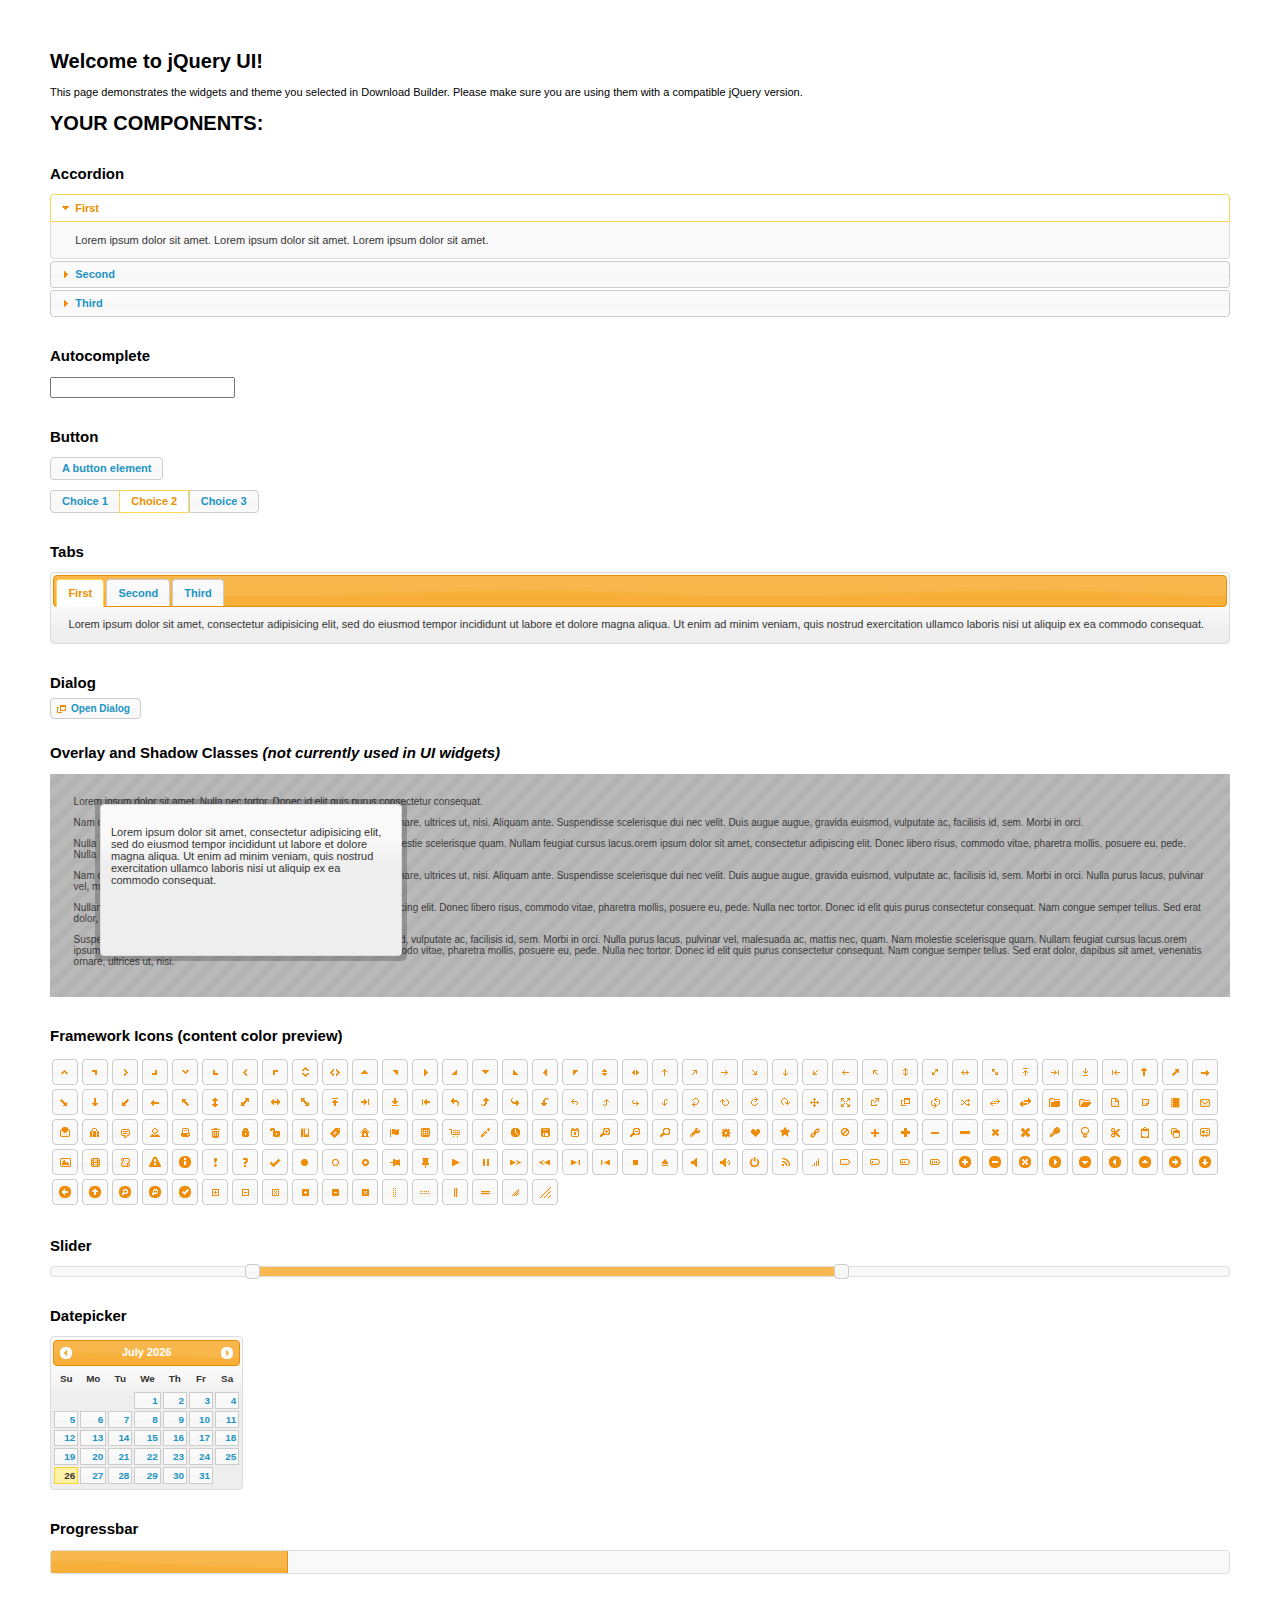
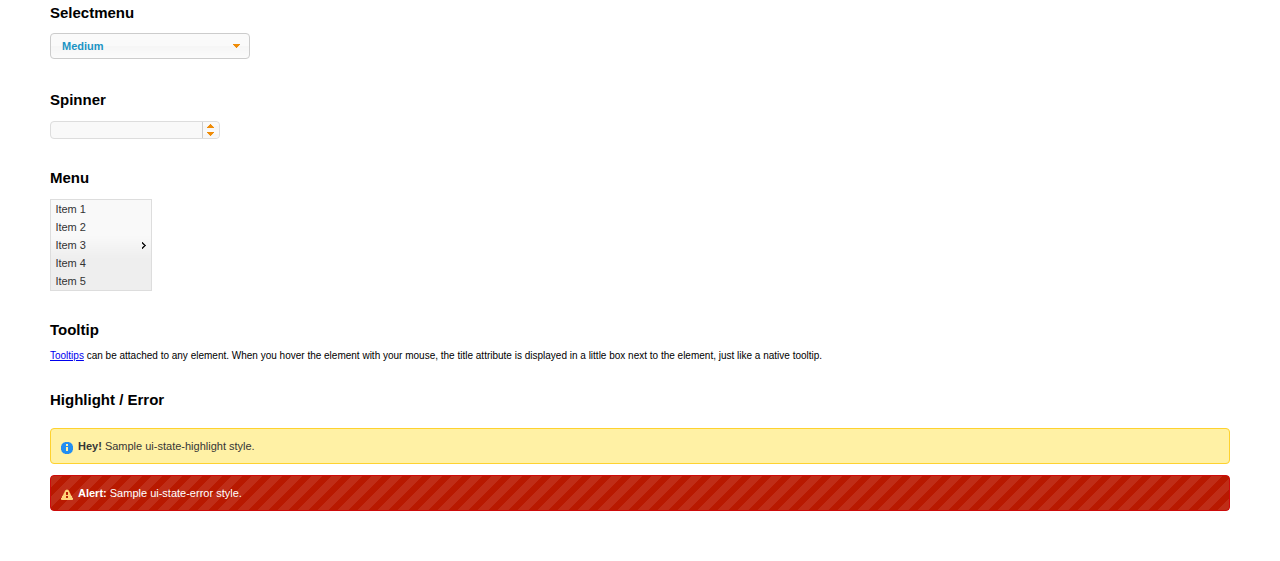
<file: static/grappelli/jquery/ui/index.html>
<!doctype html>
<html lang="us">
<head>
	<meta charset="utf-8">
	<title>jQuery UI Example Page</title>
	<link href="jquery-ui.css" rel="stylesheet">
	<style>
	body{
		font: 62.5% "Trebuchet MS", sans-serif;
		margin: 50px;
	}
	.demoHeaders {
		margin-top: 2em;
	}
	#dialog-link {
		padding: .4em 1em .4em 20px;
		text-decoration: none;
		position: relative;
	}
	#dialog-link span.ui-icon {
		margin: 0 5px 0 0;
		position: absolute;
		left: .2em;
		top: 50%;
		margin-top: -8px;
	}
	#icons {
		margin: 0;
		padding: 0;
	}
	#icons li {
		margin: 2px;
		position: relative;
		padding: 4px 0;
		cursor: pointer;
		float: left;
		list-style: none;
	}
	#icons span.ui-icon {
		float: left;
		margin: 0 4px;
	}
	.fakewindowcontain .ui-widget-overlay {
		position: absolute;
	}
	select {
		width: 200px;
	}
	</style>
</head>
<body>

<h1>Welcome to jQuery UI!</h1>

<div class="ui-widget">
	<p>This page demonstrates the widgets and theme you selected in Download Builder. Please make sure you are using them with a compatible jQuery version.</p>
</div>

<h1>YOUR COMPONENTS:</h1>


<!-- Accordion -->
<h2 class="demoHeaders">Accordion</h2>
<div id="accordion">
	<h3>First</h3>
	<div>Lorem ipsum dolor sit amet. Lorem ipsum dolor sit amet. Lorem ipsum dolor sit amet.</div>
	<h3>Second</h3>
	<div>Phasellus mattis tincidunt nibh.</div>
	<h3>Third</h3>
	<div>Nam dui erat, auctor a, dignissim quis.</div>
</div>



<!-- Autocomplete -->
<h2 class="demoHeaders">Autocomplete</h2>
<div>
	<input id="autocomplete" title="type &quot;a&quot;">
</div>



<!-- Button -->
<h2 class="demoHeaders">Button</h2>
<button id="button">A button element</button>
<form style="margin-top: 1em;">
	<div id="radioset">
		<input type="radio" id="radio1" name="radio"><label for="radio1">Choice 1</label>
		<input type="radio" id="radio2" name="radio" checked="checked"><label for="radio2">Choice 2</label>
		<input type="radio" id="radio3" name="radio"><label for="radio3">Choice 3</label>
	</div>
</form>



<!-- Tabs -->
<h2 class="demoHeaders">Tabs</h2>
<div id="tabs">
	<ul>
		<li><a href="#tabs-1">First</a></li>
		<li><a href="#tabs-2">Second</a></li>
		<li><a href="#tabs-3">Third</a></li>
	</ul>
	<div id="tabs-1">Lorem ipsum dolor sit amet, consectetur adipisicing elit, sed do eiusmod tempor incididunt ut labore et dolore magna aliqua. Ut enim ad minim veniam, quis nostrud exercitation ullamco laboris nisi ut aliquip ex ea commodo consequat.</div>
	<div id="tabs-2">Phasellus mattis tincidunt nibh. Cras orci urna, blandit id, pretium vel, aliquet ornare, felis. Maecenas scelerisque sem non nisl. Fusce sed lorem in enim dictum bibendum.</div>
	<div id="tabs-3">Nam dui erat, auctor a, dignissim quis, sollicitudin eu, felis. Pellentesque nisi urna, interdum eget, sagittis et, consequat vestibulum, lacus. Mauris porttitor ullamcorper augue.</div>
</div>



<!-- Dialog NOTE: Dialog is not generated by UI in this demo so it can be visually styled in themeroller-->
<h2 class="demoHeaders">Dialog</h2>
<p><a href="#" id="dialog-link" class="ui-state-default ui-corner-all"><span class="ui-icon ui-icon-newwin"></span>Open Dialog</a></p>

<h2 class="demoHeaders">Overlay and Shadow Classes <em>(not currently used in UI widgets)</em></h2>
<div style="position: relative; width: 96%; height: 200px; padding:1% 2%; overflow:hidden;" class="fakewindowcontain">
	<p>Lorem ipsum dolor sit amet,  Nulla nec tortor. Donec id elit quis purus consectetur consequat. </p><p>Nam congue semper tellus. Sed erat dolor, dapibus sit amet, venenatis ornare, ultrices ut, nisi. Aliquam ante. Suspendisse scelerisque dui nec velit. Duis augue augue, gravida euismod, vulputate ac, facilisis id, sem. Morbi in orci. </p><p>Nulla purus lacus, pulvinar vel, malesuada ac, mattis nec, quam. Nam molestie scelerisque quam. Nullam feugiat cursus lacus.orem ipsum dolor sit amet, consectetur adipiscing elit. Donec libero risus, commodo vitae, pharetra mollis, posuere eu, pede. Nulla nec tortor. Donec id elit quis purus consectetur consequat. </p><p>Nam congue semper tellus. Sed erat dolor, dapibus sit amet, venenatis ornare, ultrices ut, nisi. Aliquam ante. Suspendisse scelerisque dui nec velit. Duis augue augue, gravida euismod, vulputate ac, facilisis id, sem. Morbi in orci. Nulla purus lacus, pulvinar vel, malesuada ac, mattis nec, quam. Nam molestie scelerisque quam. </p><p>Nullam feugiat cursus lacus.orem ipsum dolor sit amet, consectetur adipiscing elit. Donec libero risus, commodo vitae, pharetra mollis, posuere eu, pede. Nulla nec tortor. Donec id elit quis purus consectetur consequat. Nam congue semper tellus. Sed erat dolor, dapibus sit amet, venenatis ornare, ultrices ut, nisi. Aliquam ante. </p><p>Suspendisse scelerisque dui nec velit. Duis augue augue, gravida euismod, vulputate ac, facilisis id, sem. Morbi in orci. Nulla purus lacus, pulvinar vel, malesuada ac, mattis nec, quam. Nam molestie scelerisque quam. Nullam feugiat cursus lacus.orem ipsum dolor sit amet, consectetur adipiscing elit. Donec libero risus, commodo vitae, pharetra mollis, posuere eu, pede. Nulla nec tortor. Donec id elit quis purus consectetur consequat. Nam congue semper tellus. Sed erat dolor, dapibus sit amet, venenatis ornare, ultrices ut, nisi. </p>

	<!-- ui-dialog -->
	<div class="ui-overlay"><div class="ui-widget-overlay"></div><div class="ui-widget-shadow ui-corner-all" style="width: 302px; height: 152px; position: absolute; left: 50px; top: 30px;"></div></div>
	<div style="position: absolute; width: 280px; height: 130px;left: 50px; top: 30px; padding: 10px;" class="ui-widget ui-widget-content ui-corner-all">
		<div class="ui-dialog-content ui-widget-content" style="background: none; border: 0;">
			<p>Lorem ipsum dolor sit amet, consectetur adipisicing elit, sed do eiusmod tempor incididunt ut labore et dolore magna aliqua. Ut enim ad minim veniam, quis nostrud exercitation ullamco laboris nisi ut aliquip ex ea commodo consequat.</p>
		</div>
	</div>

</div>

<!-- ui-dialog -->
<div id="dialog" title="Dialog Title">
	<p>Lorem ipsum dolor sit amet, consectetur adipisicing elit, sed do eiusmod tempor incididunt ut labore et dolore magna aliqua. Ut enim ad minim veniam, quis nostrud exercitation ullamco laboris nisi ut aliquip ex ea commodo consequat.</p>
</div>



<h2 class="demoHeaders">Framework Icons (content color preview)</h2>
<ul id="icons" class="ui-widget ui-helper-clearfix">
	<li class="ui-state-default ui-corner-all" title=".ui-icon-carat-1-n"><span class="ui-icon ui-icon-carat-1-n"></span></li>
	<li class="ui-state-default ui-corner-all" title=".ui-icon-carat-1-ne"><span class="ui-icon ui-icon-carat-1-ne"></span></li>
	<li class="ui-state-default ui-corner-all" title=".ui-icon-carat-1-e"><span class="ui-icon ui-icon-carat-1-e"></span></li>
	<li class="ui-state-default ui-corner-all" title=".ui-icon-carat-1-se"><span class="ui-icon ui-icon-carat-1-se"></span></li>
	<li class="ui-state-default ui-corner-all" title=".ui-icon-carat-1-s"><span class="ui-icon ui-icon-carat-1-s"></span></li>
	<li class="ui-state-default ui-corner-all" title=".ui-icon-carat-1-sw"><span class="ui-icon ui-icon-carat-1-sw"></span></li>
	<li class="ui-state-default ui-corner-all" title=".ui-icon-carat-1-w"><span class="ui-icon ui-icon-carat-1-w"></span></li>
	<li class="ui-state-default ui-corner-all" title=".ui-icon-carat-1-nw"><span class="ui-icon ui-icon-carat-1-nw"></span></li>
	<li class="ui-state-default ui-corner-all" title=".ui-icon-carat-2-n-s"><span class="ui-icon ui-icon-carat-2-n-s"></span></li>
	<li class="ui-state-default ui-corner-all" title=".ui-icon-carat-2-e-w"><span class="ui-icon ui-icon-carat-2-e-w"></span></li>
	<li class="ui-state-default ui-corner-all" title=".ui-icon-triangle-1-n"><span class="ui-icon ui-icon-triangle-1-n"></span></li>
	<li class="ui-state-default ui-corner-all" title=".ui-icon-triangle-1-ne"><span class="ui-icon ui-icon-triangle-1-ne"></span></li>
	<li class="ui-state-default ui-corner-all" title=".ui-icon-triangle-1-e"><span class="ui-icon ui-icon-triangle-1-e"></span></li>
	<li class="ui-state-default ui-corner-all" title=".ui-icon-triangle-1-se"><span class="ui-icon ui-icon-triangle-1-se"></span></li>
	<li class="ui-state-default ui-corner-all" title=".ui-icon-triangle-1-s"><span class="ui-icon ui-icon-triangle-1-s"></span></li>
	<li class="ui-state-default ui-corner-all" title=".ui-icon-triangle-1-sw"><span class="ui-icon ui-icon-triangle-1-sw"></span></li>
	<li class="ui-state-default ui-corner-all" title=".ui-icon-triangle-1-w"><span class="ui-icon ui-icon-triangle-1-w"></span></li>
	<li class="ui-state-default ui-corner-all" title=".ui-icon-triangle-1-nw"><span class="ui-icon ui-icon-triangle-1-nw"></span></li>
	<li class="ui-state-default ui-corner-all" title=".ui-icon-triangle-2-n-s"><span class="ui-icon ui-icon-triangle-2-n-s"></span></li>
	<li class="ui-state-default ui-corner-all" title=".ui-icon-triangle-2-e-w"><span class="ui-icon ui-icon-triangle-2-e-w"></span></li>
	<li class="ui-state-default ui-corner-all" title=".ui-icon-arrow-1-n"><span class="ui-icon ui-icon-arrow-1-n"></span></li>
	<li class="ui-state-default ui-corner-all" title=".ui-icon-arrow-1-ne"><span class="ui-icon ui-icon-arrow-1-ne"></span></li>
	<li class="ui-state-default ui-corner-all" title=".ui-icon-arrow-1-e"><span class="ui-icon ui-icon-arrow-1-e"></span></li>
	<li class="ui-state-default ui-corner-all" title=".ui-icon-arrow-1-se"><span class="ui-icon ui-icon-arrow-1-se"></span></li>
	<li class="ui-state-default ui-corner-all" title=".ui-icon-arrow-1-s"><span class="ui-icon ui-icon-arrow-1-s"></span></li>
	<li class="ui-state-default ui-corner-all" title=".ui-icon-arrow-1-sw"><span class="ui-icon ui-icon-arrow-1-sw"></span></li>
	<li class="ui-state-default ui-corner-all" title=".ui-icon-arrow-1-w"><span class="ui-icon ui-icon-arrow-1-w"></span></li>
	<li class="ui-state-default ui-corner-all" title=".ui-icon-arrow-1-nw"><span class="ui-icon ui-icon-arrow-1-nw"></span></li>
	<li class="ui-state-default ui-corner-all" title=".ui-icon-arrow-2-n-s"><span class="ui-icon ui-icon-arrow-2-n-s"></span></li>
	<li class="ui-state-default ui-corner-all" title=".ui-icon-arrow-2-ne-sw"><span class="ui-icon ui-icon-arrow-2-ne-sw"></span></li>
	<li class="ui-state-default ui-corner-all" title=".ui-icon-arrow-2-e-w"><span class="ui-icon ui-icon-arrow-2-e-w"></span></li>
	<li class="ui-state-default ui-corner-all" title=".ui-icon-arrow-2-se-nw"><span class="ui-icon ui-icon-arrow-2-se-nw"></span></li>
	<li class="ui-state-default ui-corner-all" title=".ui-icon-arrowstop-1-n"><span class="ui-icon ui-icon-arrowstop-1-n"></span></li>
	<li class="ui-state-default ui-corner-all" title=".ui-icon-arrowstop-1-e"><span class="ui-icon ui-icon-arrowstop-1-e"></span></li>
	<li class="ui-state-default ui-corner-all" title=".ui-icon-arrowstop-1-s"><span class="ui-icon ui-icon-arrowstop-1-s"></span></li>
	<li class="ui-state-default ui-corner-all" title=".ui-icon-arrowstop-1-w"><span class="ui-icon ui-icon-arrowstop-1-w"></span></li>
	<li class="ui-state-default ui-corner-all" title=".ui-icon-arrowthick-1-n"><span class="ui-icon ui-icon-arrowthick-1-n"></span></li>
	<li class="ui-state-default ui-corner-all" title=".ui-icon-arrowthick-1-ne"><span class="ui-icon ui-icon-arrowthick-1-ne"></span></li>
	<li class="ui-state-default ui-corner-all" title=".ui-icon-arrowthick-1-e"><span class="ui-icon ui-icon-arrowthick-1-e"></span></li>
	<li class="ui-state-default ui-corner-all" title=".ui-icon-arrowthick-1-se"><span class="ui-icon ui-icon-arrowthick-1-se"></span></li>
	<li class="ui-state-default ui-corner-all" title=".ui-icon-arrowthick-1-s"><span class="ui-icon ui-icon-arrowthick-1-s"></span></li>
	<li class="ui-state-default ui-corner-all" title=".ui-icon-arrowthick-1-sw"><span class="ui-icon ui-icon-arrowthick-1-sw"></span></li>
	<li class="ui-state-default ui-corner-all" title=".ui-icon-arrowthick-1-w"><span class="ui-icon ui-icon-arrowthick-1-w"></span></li>
	<li class="ui-state-default ui-corner-all" title=".ui-icon-arrowthick-1-nw"><span class="ui-icon ui-icon-arrowthick-1-nw"></span></li>
	<li class="ui-state-default ui-corner-all" title=".ui-icon-arrowthick-2-n-s"><span class="ui-icon ui-icon-arrowthick-2-n-s"></span></li>
	<li class="ui-state-default ui-corner-all" title=".ui-icon-arrowthick-2-ne-sw"><span class="ui-icon ui-icon-arrowthick-2-ne-sw"></span></li>
	<li class="ui-state-default ui-corner-all" title=".ui-icon-arrowthick-2-e-w"><span class="ui-icon ui-icon-arrowthick-2-e-w"></span></li>
	<li class="ui-state-default ui-corner-all" title=".ui-icon-arrowthick-2-se-nw"><span class="ui-icon ui-icon-arrowthick-2-se-nw"></span></li>
	<li class="ui-state-default ui-corner-all" title=".ui-icon-arrowthickstop-1-n"><span class="ui-icon ui-icon-arrowthickstop-1-n"></span></li>
	<li class="ui-state-default ui-corner-all" title=".ui-icon-arrowthickstop-1-e"><span class="ui-icon ui-icon-arrowthickstop-1-e"></span></li>
	<li class="ui-state-default ui-corner-all" title=".ui-icon-arrowthickstop-1-s"><span class="ui-icon ui-icon-arrowthickstop-1-s"></span></li>
	<li class="ui-state-default ui-corner-all" title=".ui-icon-arrowthickstop-1-w"><span class="ui-icon ui-icon-arrowthickstop-1-w"></span></li>
	<li class="ui-state-default ui-corner-all" title=".ui-icon-arrowreturnthick-1-w"><span class="ui-icon ui-icon-arrowreturnthick-1-w"></span></li>
	<li class="ui-state-default ui-corner-all" title=".ui-icon-arrowreturnthick-1-n"><span class="ui-icon ui-icon-arrowreturnthick-1-n"></span></li>
	<li class="ui-state-default ui-corner-all" title=".ui-icon-arrowreturnthick-1-e"><span class="ui-icon ui-icon-arrowreturnthick-1-e"></span></li>
	<li class="ui-state-default ui-corner-all" title=".ui-icon-arrowreturnthick-1-s"><span class="ui-icon ui-icon-arrowreturnthick-1-s"></span></li>
	<li class="ui-state-default ui-corner-all" title=".ui-icon-arrowreturn-1-w"><span class="ui-icon ui-icon-arrowreturn-1-w"></span></li>
	<li class="ui-state-default ui-corner-all" title=".ui-icon-arrowreturn-1-n"><span class="ui-icon ui-icon-arrowreturn-1-n"></span></li>
	<li class="ui-state-default ui-corner-all" title=".ui-icon-arrowreturn-1-e"><span class="ui-icon ui-icon-arrowreturn-1-e"></span></li>
	<li class="ui-state-default ui-corner-all" title=".ui-icon-arrowreturn-1-s"><span class="ui-icon ui-icon-arrowreturn-1-s"></span></li>
	<li class="ui-state-default ui-corner-all" title=".ui-icon-arrowrefresh-1-w"><span class="ui-icon ui-icon-arrowrefresh-1-w"></span></li>
	<li class="ui-state-default ui-corner-all" title=".ui-icon-arrowrefresh-1-n"><span class="ui-icon ui-icon-arrowrefresh-1-n"></span></li>
	<li class="ui-state-default ui-corner-all" title=".ui-icon-arrowrefresh-1-e"><span class="ui-icon ui-icon-arrowrefresh-1-e"></span></li>
	<li class="ui-state-default ui-corner-all" title=".ui-icon-arrowrefresh-1-s"><span class="ui-icon ui-icon-arrowrefresh-1-s"></span></li>
	<li class="ui-state-default ui-corner-all" title=".ui-icon-arrow-4"><span class="ui-icon ui-icon-arrow-4"></span></li>
	<li class="ui-state-default ui-corner-all" title=".ui-icon-arrow-4-diag"><span class="ui-icon ui-icon-arrow-4-diag"></span></li>
	<li class="ui-state-default ui-corner-all" title=".ui-icon-extlink"><span class="ui-icon ui-icon-extlink"></span></li>
	<li class="ui-state-default ui-corner-all" title=".ui-icon-newwin"><span class="ui-icon ui-icon-newwin"></span></li>
	<li class="ui-state-default ui-corner-all" title=".ui-icon-refresh"><span class="ui-icon ui-icon-refresh"></span></li>
	<li class="ui-state-default ui-corner-all" title=".ui-icon-shuffle"><span class="ui-icon ui-icon-shuffle"></span></li>
	<li class="ui-state-default ui-corner-all" title=".ui-icon-transfer-e-w"><span class="ui-icon ui-icon-transfer-e-w"></span></li>
	<li class="ui-state-default ui-corner-all" title=".ui-icon-transferthick-e-w"><span class="ui-icon ui-icon-transferthick-e-w"></span></li>
	<li class="ui-state-default ui-corner-all" title=".ui-icon-folder-collapsed"><span class="ui-icon ui-icon-folder-collapsed"></span></li>
	<li class="ui-state-default ui-corner-all" title=".ui-icon-folder-open"><span class="ui-icon ui-icon-folder-open"></span></li>
	<li class="ui-state-default ui-corner-all" title=".ui-icon-document"><span class="ui-icon ui-icon-document"></span></li>
	<li class="ui-state-default ui-corner-all" title=".ui-icon-document-b"><span class="ui-icon ui-icon-document-b"></span></li>
	<li class="ui-state-default ui-corner-all" title=".ui-icon-note"><span class="ui-icon ui-icon-note"></span></li>
	<li class="ui-state-default ui-corner-all" title=".ui-icon-mail-closed"><span class="ui-icon ui-icon-mail-closed"></span></li>
	<li class="ui-state-default ui-corner-all" title=".ui-icon-mail-open"><span class="ui-icon ui-icon-mail-open"></span></li>
	<li class="ui-state-default ui-corner-all" title=".ui-icon-suitcase"><span class="ui-icon ui-icon-suitcase"></span></li>
	<li class="ui-state-default ui-corner-all" title=".ui-icon-comment"><span class="ui-icon ui-icon-comment"></span></li>
	<li class="ui-state-default ui-corner-all" title=".ui-icon-person"><span class="ui-icon ui-icon-person"></span></li>
	<li class="ui-state-default ui-corner-all" title=".ui-icon-print"><span class="ui-icon ui-icon-print"></span></li>
	<li class="ui-state-default ui-corner-all" title=".ui-icon-trash"><span class="ui-icon ui-icon-trash"></span></li>
	<li class="ui-state-default ui-corner-all" title=".ui-icon-locked"><span class="ui-icon ui-icon-locked"></span></li>
	<li class="ui-state-default ui-corner-all" title=".ui-icon-unlocked"><span class="ui-icon ui-icon-unlocked"></span></li>
	<li class="ui-state-default ui-corner-all" title=".ui-icon-bookmark"><span class="ui-icon ui-icon-bookmark"></span></li>
	<li class="ui-state-default ui-corner-all" title=".ui-icon-tag"><span class="ui-icon ui-icon-tag"></span></li>
	<li class="ui-state-default ui-corner-all" title=".ui-icon-home"><span class="ui-icon ui-icon-home"></span></li>
	<li class="ui-state-default ui-corner-all" title=".ui-icon-flag"><span class="ui-icon ui-icon-flag"></span></li>
	<li class="ui-state-default ui-corner-all" title=".ui-icon-calculator"><span class="ui-icon ui-icon-calculator"></span></li>
	<li class="ui-state-default ui-corner-all" title=".ui-icon-cart"><span class="ui-icon ui-icon-cart"></span></li>
	<li class="ui-state-default ui-corner-all" title=".ui-icon-pencil"><span class="ui-icon ui-icon-pencil"></span></li>
	<li class="ui-state-default ui-corner-all" title=".ui-icon-clock"><span class="ui-icon ui-icon-clock"></span></li>
	<li class="ui-state-default ui-corner-all" title=".ui-icon-disk"><span class="ui-icon ui-icon-disk"></span></li>
	<li class="ui-state-default ui-corner-all" title=".ui-icon-calendar"><span class="ui-icon ui-icon-calendar"></span></li>
	<li class="ui-state-default ui-corner-all" title=".ui-icon-zoomin"><span class="ui-icon ui-icon-zoomin"></span></li>
	<li class="ui-state-default ui-corner-all" title=".ui-icon-zoomout"><span class="ui-icon ui-icon-zoomout"></span></li>
	<li class="ui-state-default ui-corner-all" title=".ui-icon-search"><span class="ui-icon ui-icon-search"></span></li>
	<li class="ui-state-default ui-corner-all" title=".ui-icon-wrench"><span class="ui-icon ui-icon-wrench"></span></li>
	<li class="ui-state-default ui-corner-all" title=".ui-icon-gear"><span class="ui-icon ui-icon-gear"></span></li>
	<li class="ui-state-default ui-corner-all" title=".ui-icon-heart"><span class="ui-icon ui-icon-heart"></span></li>
	<li class="ui-state-default ui-corner-all" title=".ui-icon-star"><span class="ui-icon ui-icon-star"></span></li>
	<li class="ui-state-default ui-corner-all" title=".ui-icon-link"><span class="ui-icon ui-icon-link"></span></li>
	<li class="ui-state-default ui-corner-all" title=".ui-icon-cancel"><span class="ui-icon ui-icon-cancel"></span></li>
	<li class="ui-state-default ui-corner-all" title=".ui-icon-plus"><span class="ui-icon ui-icon-plus"></span></li>
	<li class="ui-state-default ui-corner-all" title=".ui-icon-plusthick"><span class="ui-icon ui-icon-plusthick"></span></li>
	<li class="ui-state-default ui-corner-all" title=".ui-icon-minus"><span class="ui-icon ui-icon-minus"></span></li>
	<li class="ui-state-default ui-corner-all" title=".ui-icon-minusthick"><span class="ui-icon ui-icon-minusthick"></span></li>
	<li class="ui-state-default ui-corner-all" title=".ui-icon-close"><span class="ui-icon ui-icon-close"></span></li>
	<li class="ui-state-default ui-corner-all" title=".ui-icon-closethick"><span class="ui-icon ui-icon-closethick"></span></li>
	<li class="ui-state-default ui-corner-all" title=".ui-icon-key"><span class="ui-icon ui-icon-key"></span></li>
	<li class="ui-state-default ui-corner-all" title=".ui-icon-lightbulb"><span class="ui-icon ui-icon-lightbulb"></span></li>
	<li class="ui-state-default ui-corner-all" title=".ui-icon-scissors"><span class="ui-icon ui-icon-scissors"></span></li>
	<li class="ui-state-default ui-corner-all" title=".ui-icon-clipboard"><span class="ui-icon ui-icon-clipboard"></span></li>
	<li class="ui-state-default ui-corner-all" title=".ui-icon-copy"><span class="ui-icon ui-icon-copy"></span></li>
	<li class="ui-state-default ui-corner-all" title=".ui-icon-contact"><span class="ui-icon ui-icon-contact"></span></li>
	<li class="ui-state-default ui-corner-all" title=".ui-icon-image"><span class="ui-icon ui-icon-image"></span></li>
	<li class="ui-state-default ui-corner-all" title=".ui-icon-video"><span class="ui-icon ui-icon-video"></span></li>
	<li class="ui-state-default ui-corner-all" title=".ui-icon-script"><span class="ui-icon ui-icon-script"></span></li>
	<li class="ui-state-default ui-corner-all" title=".ui-icon-alert"><span class="ui-icon ui-icon-alert"></span></li>
	<li class="ui-state-default ui-corner-all" title=".ui-icon-info"><span class="ui-icon ui-icon-info"></span></li>
	<li class="ui-state-default ui-corner-all" title=".ui-icon-notice"><span class="ui-icon ui-icon-notice"></span></li>
	<li class="ui-state-default ui-corner-all" title=".ui-icon-help"><span class="ui-icon ui-icon-help"></span></li>
	<li class="ui-state-default ui-corner-all" title=".ui-icon-check"><span class="ui-icon ui-icon-check"></span></li>
	<li class="ui-state-default ui-corner-all" title=".ui-icon-bullet"><span class="ui-icon ui-icon-bullet"></span></li>
	<li class="ui-state-default ui-corner-all" title=".ui-icon-radio-off"><span class="ui-icon ui-icon-radio-off"></span></li>
	<li class="ui-state-default ui-corner-all" title=".ui-icon-radio-on"><span class="ui-icon ui-icon-radio-on"></span></li>
	<li class="ui-state-default ui-corner-all" title=".ui-icon-pin-w"><span class="ui-icon ui-icon-pin-w"></span></li>
	<li class="ui-state-default ui-corner-all" title=".ui-icon-pin-s"><span class="ui-icon ui-icon-pin-s"></span></li>
	<li class="ui-state-default ui-corner-all" title=".ui-icon-play"><span class="ui-icon ui-icon-play"></span></li>
	<li class="ui-state-default ui-corner-all" title=".ui-icon-pause"><span class="ui-icon ui-icon-pause"></span></li>
	<li class="ui-state-default ui-corner-all" title=".ui-icon-seek-next"><span class="ui-icon ui-icon-seek-next"></span></li>
	<li class="ui-state-default ui-corner-all" title=".ui-icon-seek-prev"><span class="ui-icon ui-icon-seek-prev"></span></li>
	<li class="ui-state-default ui-corner-all" title=".ui-icon-seek-end"><span class="ui-icon ui-icon-seek-end"></span></li>
	<li class="ui-state-default ui-corner-all" title=".ui-icon-seek-first"><span class="ui-icon ui-icon-seek-first"></span></li>
	<li class="ui-state-default ui-corner-all" title=".ui-icon-stop"><span class="ui-icon ui-icon-stop"></span></li>
	<li class="ui-state-default ui-corner-all" title=".ui-icon-eject"><span class="ui-icon ui-icon-eject"></span></li>
	<li class="ui-state-default ui-corner-all" title=".ui-icon-volume-off"><span class="ui-icon ui-icon-volume-off"></span></li>
	<li class="ui-state-default ui-corner-all" title=".ui-icon-volume-on"><span class="ui-icon ui-icon-volume-on"></span></li>
	<li class="ui-state-default ui-corner-all" title=".ui-icon-power"><span class="ui-icon ui-icon-power"></span></li>
	<li class="ui-state-default ui-corner-all" title=".ui-icon-signal-diag"><span class="ui-icon ui-icon-signal-diag"></span></li>
	<li class="ui-state-default ui-corner-all" title=".ui-icon-signal"><span class="ui-icon ui-icon-signal"></span></li>
	<li class="ui-state-default ui-corner-all" title=".ui-icon-battery-0"><span class="ui-icon ui-icon-battery-0"></span></li>
	<li class="ui-state-default ui-corner-all" title=".ui-icon-battery-1"><span class="ui-icon ui-icon-battery-1"></span></li>
	<li class="ui-state-default ui-corner-all" title=".ui-icon-battery-2"><span class="ui-icon ui-icon-battery-2"></span></li>
	<li class="ui-state-default ui-corner-all" title=".ui-icon-battery-3"><span class="ui-icon ui-icon-battery-3"></span></li>
	<li class="ui-state-default ui-corner-all" title=".ui-icon-circle-plus"><span class="ui-icon ui-icon-circle-plus"></span></li>
	<li class="ui-state-default ui-corner-all" title=".ui-icon-circle-minus"><span class="ui-icon ui-icon-circle-minus"></span></li>
	<li class="ui-state-default ui-corner-all" title=".ui-icon-circle-close"><span class="ui-icon ui-icon-circle-close"></span></li>
	<li class="ui-state-default ui-corner-all" title=".ui-icon-circle-triangle-e"><span class="ui-icon ui-icon-circle-triangle-e"></span></li>
	<li class="ui-state-default ui-corner-all" title=".ui-icon-circle-triangle-s"><span class="ui-icon ui-icon-circle-triangle-s"></span></li>
	<li class="ui-state-default ui-corner-all" title=".ui-icon-circle-triangle-w"><span class="ui-icon ui-icon-circle-triangle-w"></span></li>
	<li class="ui-state-default ui-corner-all" title=".ui-icon-circle-triangle-n"><span class="ui-icon ui-icon-circle-triangle-n"></span></li>
	<li class="ui-state-default ui-corner-all" title=".ui-icon-circle-arrow-e"><span class="ui-icon ui-icon-circle-arrow-e"></span></li>
	<li class="ui-state-default ui-corner-all" title=".ui-icon-circle-arrow-s"><span class="ui-icon ui-icon-circle-arrow-s"></span></li>
	<li class="ui-state-default ui-corner-all" title=".ui-icon-circle-arrow-w"><span class="ui-icon ui-icon-circle-arrow-w"></span></li>
	<li class="ui-state-default ui-corner-all" title=".ui-icon-circle-arrow-n"><span class="ui-icon ui-icon-circle-arrow-n"></span></li>
	<li class="ui-state-default ui-corner-all" title=".ui-icon-circle-zoomin"><span class="ui-icon ui-icon-circle-zoomin"></span></li>
	<li class="ui-state-default ui-corner-all" title=".ui-icon-circle-zoomout"><span class="ui-icon ui-icon-circle-zoomout"></span></li>
	<li class="ui-state-default ui-corner-all" title=".ui-icon-circle-check"><span class="ui-icon ui-icon-circle-check"></span></li>
	<li class="ui-state-default ui-corner-all" title=".ui-icon-circlesmall-plus"><span class="ui-icon ui-icon-circlesmall-plus"></span></li>
	<li class="ui-state-default ui-corner-all" title=".ui-icon-circlesmall-minus"><span class="ui-icon ui-icon-circlesmall-minus"></span></li>
	<li class="ui-state-default ui-corner-all" title=".ui-icon-circlesmall-close"><span class="ui-icon ui-icon-circlesmall-close"></span></li>
	<li class="ui-state-default ui-corner-all" title=".ui-icon-squaresmall-plus"><span class="ui-icon ui-icon-squaresmall-plus"></span></li>
	<li class="ui-state-default ui-corner-all" title=".ui-icon-squaresmall-minus"><span class="ui-icon ui-icon-squaresmall-minus"></span></li>
	<li class="ui-state-default ui-corner-all" title=".ui-icon-squaresmall-close"><span class="ui-icon ui-icon-squaresmall-close"></span></li>
	<li class="ui-state-default ui-corner-all" title=".ui-icon-grip-dotted-vertical"><span class="ui-icon ui-icon-grip-dotted-vertical"></span></li>
	<li class="ui-state-default ui-corner-all" title=".ui-icon-grip-dotted-horizontal"><span class="ui-icon ui-icon-grip-dotted-horizontal"></span></li>
	<li class="ui-state-default ui-corner-all" title=".ui-icon-grip-solid-vertical"><span class="ui-icon ui-icon-grip-solid-vertical"></span></li>
	<li class="ui-state-default ui-corner-all" title=".ui-icon-grip-solid-horizontal"><span class="ui-icon ui-icon-grip-solid-horizontal"></span></li>
	<li class="ui-state-default ui-corner-all" title=".ui-icon-gripsmall-diagonal-se"><span class="ui-icon ui-icon-gripsmall-diagonal-se"></span></li>
	<li class="ui-state-default ui-corner-all" title=".ui-icon-grip-diagonal-se"><span class="ui-icon ui-icon-grip-diagonal-se"></span></li>
</ul>


<!-- Slider -->
<h2 class="demoHeaders">Slider</h2>
<div id="slider"></div>



<!-- Datepicker -->
<h2 class="demoHeaders">Datepicker</h2>
<div id="datepicker"></div>



<!-- Progressbar -->
<h2 class="demoHeaders">Progressbar</h2>
<div id="progressbar"></div>



<!-- Progressbar -->
<h2 class="demoHeaders">Selectmenu</h2>
<select id="selectmenu">
	<option>Slower</option>
	<option>Slow</option>
	<option selected="selected">Medium</option>
	<option>Fast</option>
	<option>Faster</option>
</select>



<!-- Spinner -->
<h2 class="demoHeaders">Spinner</h2>
<input id="spinner">



<!-- Menu -->
<h2 class="demoHeaders">Menu</h2>
<ul style="width:100px;" id="menu">
	<li>Item 1</li>
	<li>Item 2</li>
	<li>Item 3
		<ul>
			<li>Item 3-1</li>
			<li>Item 3-2</li>
			<li>Item 3-3</li>
			<li>Item 3-4</li>
			<li>Item 3-5</li>
		</ul>
	</li>
	<li>Item 4</li>
	<li>Item 5</li>
</ul>



<!-- Tooltip -->
<h2 class="demoHeaders">Tooltip</h2>
<p id="tooltip">
	<a href="#" title="That&apos;s what this widget is">Tooltips</a> can be attached to any element. When you hover
the element with your mouse, the title attribute is displayed in a little box next to the element, just like a native tooltip.
</p>


<!-- Highlight / Error -->
<h2 class="demoHeaders">Highlight / Error</h2>
<div class="ui-widget">
	<div class="ui-state-highlight ui-corner-all" style="margin-top: 20px; padding: 0 .7em;">
		<p><span class="ui-icon ui-icon-info" style="float: left; margin-right: .3em;"></span>
		<strong>Hey!</strong> Sample ui-state-highlight style.</p>
	</div>
</div>
<br>
<div class="ui-widget">
	<div class="ui-state-error ui-corner-all" style="padding: 0 .7em;">
		<p><span class="ui-icon ui-icon-alert" style="float: left; margin-right: .3em;"></span>
		<strong>Alert:</strong> Sample ui-state-error style.</p>
	</div>
</div>

<script src="external/jquery/jquery.js"></script>
<script src="jquery-ui.js"></script>
<script>

$( "#accordion" ).accordion();



var availableTags = [
	"ActionScript",
	"AppleScript",
	"Asp",
	"BASIC",
	"C",
	"C++",
	"Clojure",
	"COBOL",
	"ColdFusion",
	"Erlang",
	"Fortran",
	"Groovy",
	"Haskell",
	"Java",
	"JavaScript",
	"Lisp",
	"Perl",
	"PHP",
	"Python",
	"Ruby",
	"Scala",
	"Scheme"
];
$( "#autocomplete" ).autocomplete({
	source: availableTags
});



$( "#button" ).button();
$( "#radioset" ).buttonset();



$( "#tabs" ).tabs();



$( "#dialog" ).dialog({
	autoOpen: false,
	width: 400,
	buttons: [
		{
			text: "Ok",
			click: function() {
				$( this ).dialog( "close" );
			}
		},
		{
			text: "Cancel",
			click: function() {
				$( this ).dialog( "close" );
			}
		}
	]
});

// Link to open the dialog
$( "#dialog-link" ).click(function( event ) {
	$( "#dialog" ).dialog( "open" );
	event.preventDefault();
});



$( "#datepicker" ).datepicker({
	inline: true
});



$( "#slider" ).slider({
	range: true,
	values: [ 17, 67 ]
});



$( "#progressbar" ).progressbar({
	value: 20
});



$( "#spinner" ).spinner();



$( "#menu" ).menu();



$( "#tooltip" ).tooltip();



$( "#selectmenu" ).selectmenu();


// Hover states on the static widgets
$( "#dialog-link, #icons li" ).hover(
	function() {
		$( this ).addClass( "ui-state-hover" );
	},
	function() {
		$( this ).removeClass( "ui-state-hover" );
	}
);
</script>
</body>
</html>
</file>
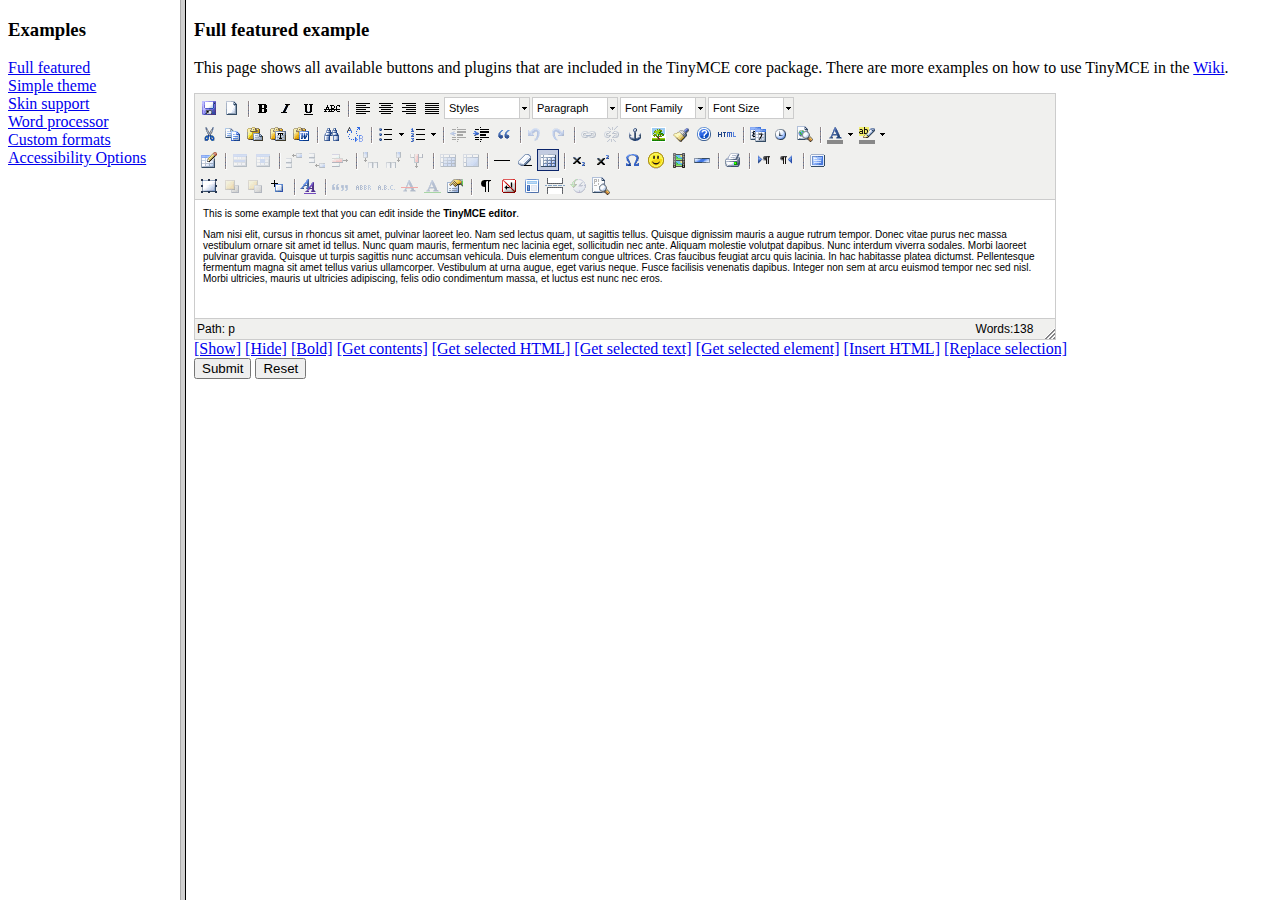
<file: static/grappelli/tinymce/examples/index.html>
<!DOCTYPE HTML PUBLIC "-//W3C//DTD HTML 4.01 Frameset//EN" "http://www.w3.org/TR/html4/frameset.dtd">
<html>
<head>
	<title>TinyMCE examples</title>
</head>
<frameset cols="180,80%">
	<frame src="menu.html" name="menu" />
	<frame src="full.html" name="main" />
</frameset>
</html>
</file>
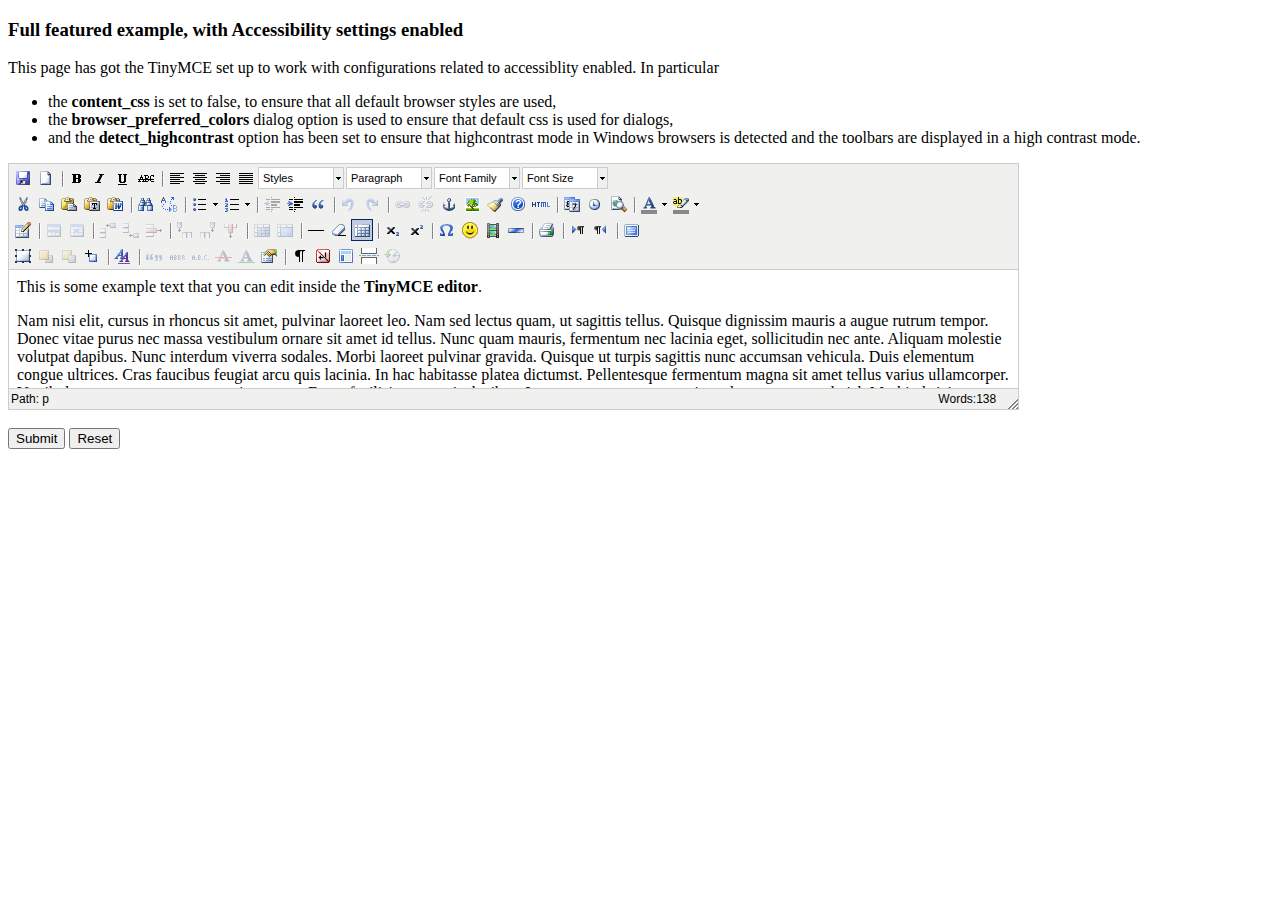
<file: static/grappelli/tinymce/examples/accessibility.html>
<!DOCTYPE html PUBLIC "-//W3C//DTD XHTML 1.0 Strict//EN" "http://www.w3.org/TR/xhtml1/DTD/xhtml1-strict.dtd">
<html xmlns="http://www.w3.org/1999/xhtml">
<head>
<title>Full featured example</title>

<!-- TinyMCE -->
<script type="text/javascript" src="../jscripts/tiny_mce/tiny_mce.js"></script>
<script type="text/javascript">
	tinyMCE.init({
		// General options
		mode : "textareas",
		theme : "advanced",
		plugins : "pagebreak,style,layer,table,save,advhr,advimage,advlink,emotions,iespell,insertdatetime,preview,media,searchreplace,print,contextmenu,paste,directionality,fullscreen,noneditable,visualchars,nonbreaking,xhtmlxtras,template,wordcount,advlist,autosave",

		// Theme options
		theme_advanced_buttons1 : "save,newdocument,|,bold,italic,underline,strikethrough,|,justifyleft,justifycenter,justifyright,justifyfull,styleselect,formatselect,fontselect,fontsizeselect",
		theme_advanced_buttons2 : "cut,copy,paste,pastetext,pasteword,|,search,replace,|,bullist,numlist,|,outdent,indent,blockquote,|,undo,redo,|,link,unlink,anchor,image,cleanup,help,code,|,insertdate,inserttime,preview,|,forecolor,backcolor",
		theme_advanced_buttons3 : "tablecontrols,|,hr,removeformat,visualaid,|,sub,sup,|,charmap,emotions,iespell,media,advhr,|,print,|,ltr,rtl,|,fullscreen",
		theme_advanced_buttons4 : "insertlayer,moveforward,movebackward,absolute,|,styleprops,|,cite,abbr,acronym,del,ins,attribs,|,visualchars,nonbreaking,template,pagebreak,restoredraft",
		theme_advanced_toolbar_location : "top",
		theme_advanced_toolbar_align : "left",
		theme_advanced_statusbar_location : "bottom",
		theme_advanced_resizing : true,

		// Example content CSS (should be your site CSS)
		// using false to ensure that the default browser settings are used for best Accessibility
		// ACCESSIBILITY SETTINGS
		content_css : false,
		// Use browser preferred colors for dialogs.
		browser_preferred_colors : true,
		detect_highcontrast : true,

		// Drop lists for link/image/media/template dialogs
		template_external_list_url : "lists/template_list.js",
		external_link_list_url : "lists/link_list.js",
		external_image_list_url : "lists/image_list.js",
		media_external_list_url : "lists/media_list.js",

		// Style formats
		style_formats : [
			{title : 'Bold text', inline : 'b'},
			{title : 'Red text', inline : 'span', styles : {color : '#ff0000'}},
			{title : 'Red header', block : 'h1', styles : {color : '#ff0000'}},
			{title : 'Example 1', inline : 'span', classes : 'example1'},
			{title : 'Example 2', inline : 'span', classes : 'example2'},
			{title : 'Table styles'},
			{title : 'Table row 1', selector : 'tr', classes : 'tablerow1'}
		],

		// Replace values for the template plugin
		template_replace_values : {
			username : "Some User",
			staffid : "991234"
		}
	});
</script>
<!-- /TinyMCE -->

</head>
<body>

<form method="post" action="http://tinymce.moxiecode.com/dump.php?example=true">
	<div>
		<h3>Full featured example, with Accessibility settings enabled</h3>

		<p>
			This page has got the TinyMCE set up to work with configurations related to accessiblity enabled.
			In particular
			<ul>
			<li>the <strong>content_css</strong> is set to false, to ensure that all default browser styles are used, </li>
			<li>the <strong>browser_preferred_colors</strong> dialog option is used to ensure that default css is used for dialogs, </li>
			<li>and the <strong>detect_highcontrast</strong> option has been set to ensure that highcontrast mode in Windows browsers
			is detected and the toolbars are displayed in a high contrast mode.</li>
			</ul>
		</p>

		<!-- Gets replaced with TinyMCE, remember HTML in a textarea should be encoded -->
		<div>
			<textarea id="elm1" name="elm1" rows="15" cols="80" style="width: 80%">
				&lt;p&gt;
					This is some example text that you can edit inside the &lt;strong&gt;TinyMCE editor&lt;/strong&gt;.
				&lt;/p&gt;
				&lt;p&gt;
				Nam nisi elit, cursus in rhoncus sit amet, pulvinar laoreet leo. Nam sed lectus quam, ut sagittis tellus. Quisque dignissim mauris a augue rutrum tempor. Donec vitae purus nec massa vestibulum ornare sit amet id tellus. Nunc quam mauris, fermentum nec lacinia eget, sollicitudin nec ante. Aliquam molestie volutpat dapibus. Nunc interdum viverra sodales. Morbi laoreet pulvinar gravida. Quisque ut turpis sagittis nunc accumsan vehicula. Duis elementum congue ultrices. Cras faucibus feugiat arcu quis lacinia. In hac habitasse platea dictumst. Pellentesque fermentum magna sit amet tellus varius ullamcorper. Vestibulum at urna augue, eget varius neque. Fusce facilisis venenatis dapibus. Integer non sem at arcu euismod tempor nec sed nisl. Morbi ultricies, mauris ut ultricies adipiscing, felis odio condimentum massa, et luctus est nunc nec eros.
				&lt;/p&gt;
			</textarea>
		</div>

		<br />
		<input type="submit" name="save" value="Submit" />
		<input type="reset" name="reset" value="Reset" />
	</div>
</form>

<script type="text/javascript">
if (document.location.protocol == 'file:') {
	alert("The examples might not work properly on the local file system due to security settings in your browser. Please use a real webserver.");
}
</script>
</body>
</html>
</file>
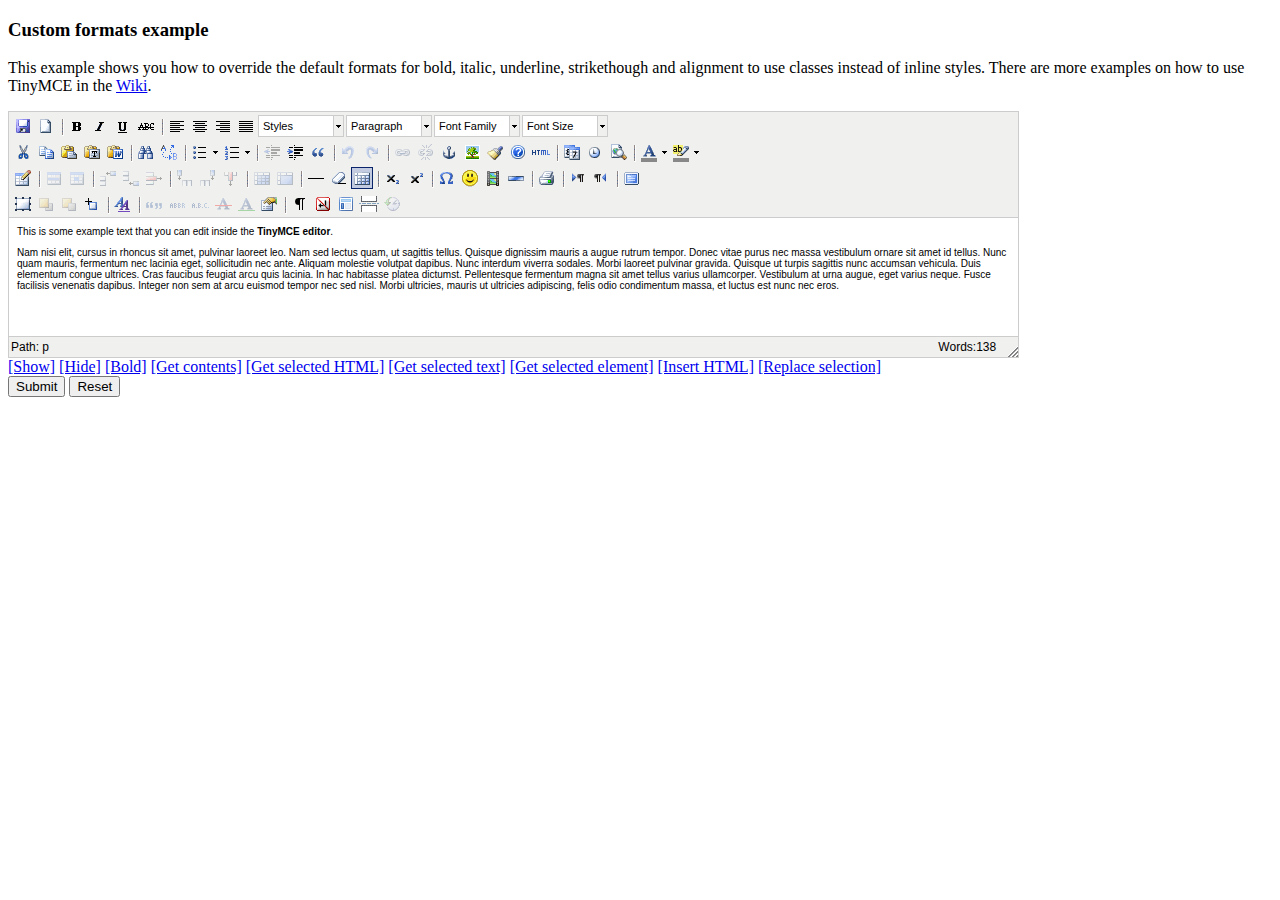
<file: static/grappelli/tinymce/examples/custom_formats.html>
<!DOCTYPE html PUBLIC "-//W3C//DTD XHTML 1.0 Strict//EN" "http://www.w3.org/TR/xhtml1/DTD/xhtml1-strict.dtd">
<html xmlns="http://www.w3.org/1999/xhtml">
<head>
<title>Custom formats example</title>

<!-- TinyMCE -->
<script type="text/javascript" src="../jscripts/tiny_mce/tiny_mce.js"></script>
<script type="text/javascript">
	tinyMCE.init({
		// General options
		mode : "textareas",
		theme : "advanced",
		plugins : "autolink,lists,pagebreak,style,layer,table,save,advhr,advimage,advlink,emotions,iespell,inlinepopups,insertdatetime,preview,media,searchreplace,print,contextmenu,paste,directionality,fullscreen,noneditable,visualchars,nonbreaking,xhtmlxtras,template,wordcount,advlist,autosave",

		// Theme options
		theme_advanced_buttons1 : "save,newdocument,|,bold,italic,underline,strikethrough,|,justifyleft,justifycenter,justifyright,justifyfull,styleselect,formatselect,fontselect,fontsizeselect",
		theme_advanced_buttons2 : "cut,copy,paste,pastetext,pasteword,|,search,replace,|,bullist,numlist,|,outdent,indent,blockquote,|,undo,redo,|,link,unlink,anchor,image,cleanup,help,code,|,insertdate,inserttime,preview,|,forecolor,backcolor",
		theme_advanced_buttons3 : "tablecontrols,|,hr,removeformat,visualaid,|,sub,sup,|,charmap,emotions,iespell,media,advhr,|,print,|,ltr,rtl,|,fullscreen",
		theme_advanced_buttons4 : "insertlayer,moveforward,movebackward,absolute,|,styleprops,|,cite,abbr,acronym,del,ins,attribs,|,visualchars,nonbreaking,template,pagebreak,restoredraft",
		theme_advanced_toolbar_location : "top",
		theme_advanced_toolbar_align : "left",
		theme_advanced_statusbar_location : "bottom",
		theme_advanced_resizing : true,

		// Example content CSS (should be your site CSS)
		content_css : "css/content.css",

		// Drop lists for link/image/media/template dialogs
		template_external_list_url : "lists/template_list.js",
		external_link_list_url : "lists/link_list.js",
		external_image_list_url : "lists/image_list.js",
		media_external_list_url : "lists/media_list.js",

		// Style formats
		style_formats : [
			{title : 'Bold text', inline : 'b'},
			{title : 'Red text', inline : 'span', styles : {color : '#ff0000'}},
			{title : 'Red header', block : 'h1', styles : {color : '#ff0000'}},
			{title : 'Example 1', inline : 'span', classes : 'example1'},
			{title : 'Example 2', inline : 'span', classes : 'example2'},
			{title : 'Table styles'},
			{title : 'Table row 1', selector : 'tr', classes : 'tablerow1'}
		],

		formats : {
			alignleft : {selector : 'p,h1,h2,h3,h4,h5,h6,td,th,div,ul,ol,li,table,img', classes : 'left'},
			aligncenter : {selector : 'p,h1,h2,h3,h4,h5,h6,td,th,div,ul,ol,li,table,img', classes : 'center'},
			alignright : {selector : 'p,h1,h2,h3,h4,h5,h6,td,th,div,ul,ol,li,table,img', classes : 'right'},
			alignfull : {selector : 'p,h1,h2,h3,h4,h5,h6,td,th,div,ul,ol,li,table,img', classes : 'full'},
			bold : {inline : 'span', 'classes' : 'bold'},
			italic : {inline : 'span', 'classes' : 'italic'},
			underline : {inline : 'span', 'classes' : 'underline', exact : true},
			strikethrough : {inline : 'del'}
		},

		// Replace values for the template plugin
		template_replace_values : {
			username : "Some User",
			staffid : "991234"
		}
	});
</script>
<!-- /TinyMCE -->

</head>
<body>

<form method="post" action="http://tinymce.moxiecode.com/dump.php?example=true">
	<div>
		<h3>Custom formats example</h3>

		<p>
			This example shows you how to override the default formats for bold, italic, underline, strikethough and alignment to use classes instead of inline styles.
			There are more examples on how to use TinyMCE in the <a href="http://tinymce.moxiecode.com/examples/">Wiki</a>.
		</p>

		<!-- Gets replaced with TinyMCE, remember HTML in a textarea should be encoded -->
		<div>
			<textarea id="elm1" name="elm1" rows="15" cols="80" style="width: 80%">
				&lt;p&gt;
					This is some example text that you can edit inside the &lt;strong&gt;TinyMCE editor&lt;/strong&gt;.
				&lt;/p&gt;
				&lt;p&gt;
				Nam nisi elit, cursus in rhoncus sit amet, pulvinar laoreet leo. Nam sed lectus quam, ut sagittis tellus. Quisque dignissim mauris a augue rutrum tempor. Donec vitae purus nec massa vestibulum ornare sit amet id tellus. Nunc quam mauris, fermentum nec lacinia eget, sollicitudin nec ante. Aliquam molestie volutpat dapibus. Nunc interdum viverra sodales. Morbi laoreet pulvinar gravida. Quisque ut turpis sagittis nunc accumsan vehicula. Duis elementum congue ultrices. Cras faucibus feugiat arcu quis lacinia. In hac habitasse platea dictumst. Pellentesque fermentum magna sit amet tellus varius ullamcorper. Vestibulum at urna augue, eget varius neque. Fusce facilisis venenatis dapibus. Integer non sem at arcu euismod tempor nec sed nisl. Morbi ultricies, mauris ut ultricies adipiscing, felis odio condimentum massa, et luctus est nunc nec eros.
				&lt;/p&gt;
			</textarea>
		</div>

		<!-- Some integration calls -->
		<a href="javascript:;" onmousedown="tinyMCE.get('elm1').show();">[Show]</a>
		<a href="javascript:;" onmousedown="tinyMCE.get('elm1').hide();">[Hide]</a>
		<a href="javascript:;" onmousedown="tinyMCE.get('elm1').execCommand('Bold');">[Bold]</a>
		<a href="javascript:;" onmousedown="alert(tinyMCE.get('elm1').getContent());">[Get contents]</a>
		<a href="javascript:;" onmousedown="alert(tinyMCE.get('elm1').selection.getContent());">[Get selected HTML]</a>
		<a href="javascript:;" onmousedown="alert(tinyMCE.get('elm1').selection.getContent({format : 'text'}));">[Get selected text]</a>
		<a href="javascript:;" onmousedown="alert(tinyMCE.get('elm1').selection.getNode().nodeName);">[Get selected element]</a>
		<a href="javascript:;" onmousedown="tinyMCE.execCommand('mceInsertContent',false,'<b>Hello world!!</b>');">[Insert HTML]</a>
		<a href="javascript:;" onmousedown="tinyMCE.execCommand('mceReplaceContent',false,'<b>{$selection}</b>');">[Replace selection]</a>

		<br />
		<input type="submit" name="save" value="Submit" />
		<input type="reset" name="reset" value="Reset" />
	</div>
</form>
<script type="text/javascript">
if (document.location.protocol == 'file:') {
	alert("The examples might not work properly on the local file system due to security settings in your browser. Please use a real webserver.");
}
</script>
</body>
</html>
</file>
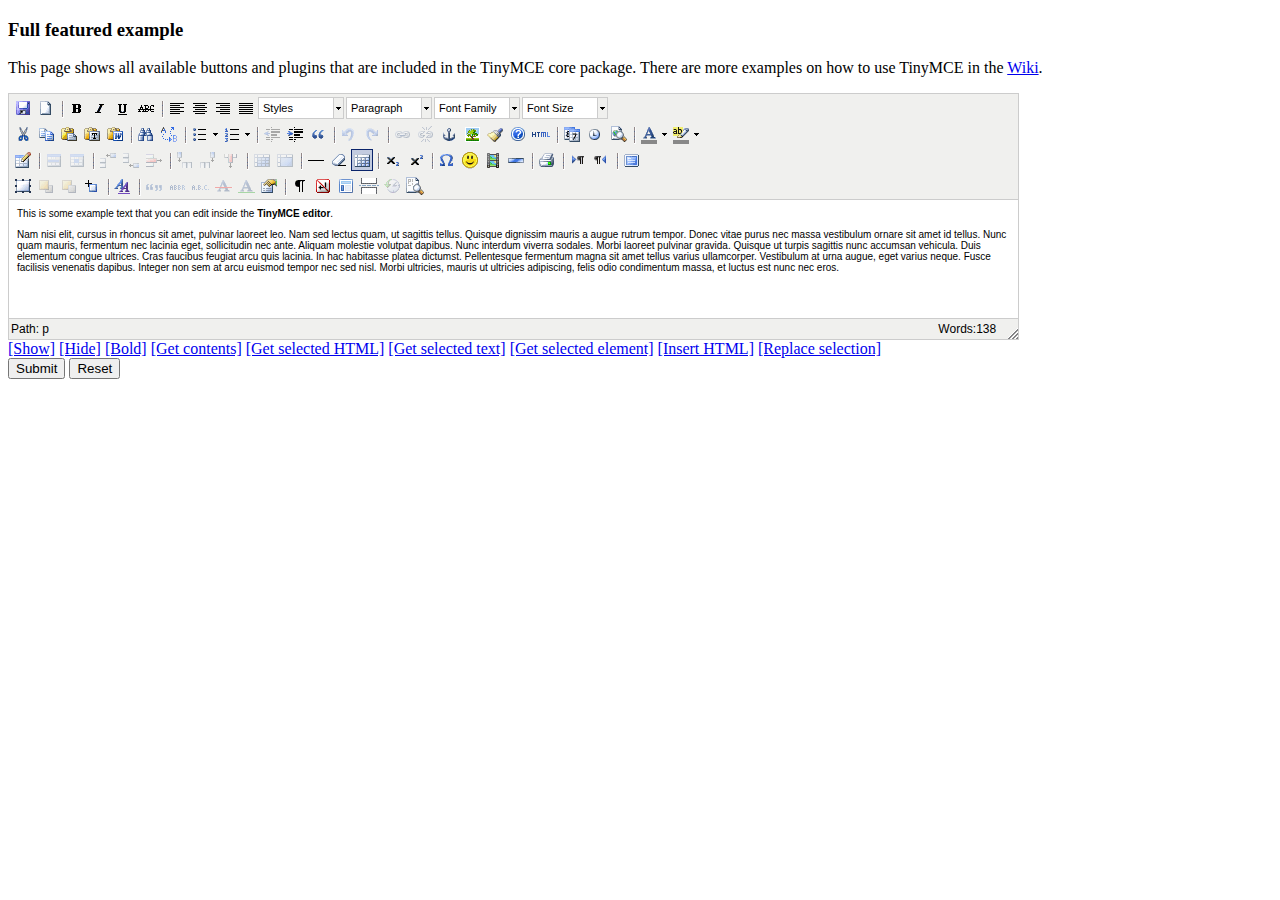
<file: static/grappelli/tinymce/examples/full.html>
<!DOCTYPE html PUBLIC "-//W3C//DTD XHTML 1.0 Strict//EN" "http://www.w3.org/TR/xhtml1/DTD/xhtml1-strict.dtd">
<html xmlns="http://www.w3.org/1999/xhtml">
<head>
<title>Full featured example</title>
<meta http-equiv="X-UA-Compatible" content="IE=edge" />
<!-- TinyMCE -->
<script type="text/javascript" src="../jscripts/tiny_mce/tiny_mce.js"></script>
<script type="text/javascript">
	tinyMCE.init({
		// General options
		mode : "textareas",
		theme : "advanced",
		plugins : "autolink,lists,pagebreak,style,layer,table,save,advhr,advimage,advlink,emotions,iespell,inlinepopups,insertdatetime,preview,media,searchreplace,print,contextmenu,paste,directionality,fullscreen,noneditable,visualchars,nonbreaking,xhtmlxtras,template,wordcount,advlist,autosave,visualblocks",

		// Theme options
		theme_advanced_buttons1 : "save,newdocument,|,bold,italic,underline,strikethrough,|,justifyleft,justifycenter,justifyright,justifyfull,styleselect,formatselect,fontselect,fontsizeselect",
		theme_advanced_buttons2 : "cut,copy,paste,pastetext,pasteword,|,search,replace,|,bullist,numlist,|,outdent,indent,blockquote,|,undo,redo,|,link,unlink,anchor,image,cleanup,help,code,|,insertdate,inserttime,preview,|,forecolor,backcolor",
		theme_advanced_buttons3 : "tablecontrols,|,hr,removeformat,visualaid,|,sub,sup,|,charmap,emotions,iespell,media,advhr,|,print,|,ltr,rtl,|,fullscreen",
		theme_advanced_buttons4 : "insertlayer,moveforward,movebackward,absolute,|,styleprops,|,cite,abbr,acronym,del,ins,attribs,|,visualchars,nonbreaking,template,pagebreak,restoredraft,visualblocks",
		theme_advanced_toolbar_location : "top",
		theme_advanced_toolbar_align : "left",
		theme_advanced_statusbar_location : "bottom",
		theme_advanced_resizing : true,

		// Example content CSS (should be your site CSS)
		content_css : "css/content.css",

		// Drop lists for link/image/media/template dialogs
		template_external_list_url : "lists/template_list.js",
		external_link_list_url : "lists/link_list.js",
		external_image_list_url : "lists/image_list.js",
		media_external_list_url : "lists/media_list.js",

		// Style formats
		style_formats : [
			{title : 'Bold text', inline : 'b'},
			{title : 'Red text', inline : 'span', styles : {color : '#ff0000'}},
			{title : 'Red header', block : 'h1', styles : {color : '#ff0000'}},
			{title : 'Example 1', inline : 'span', classes : 'example1'},
			{title : 'Example 2', inline : 'span', classes : 'example2'},
			{title : 'Table styles'},
			{title : 'Table row 1', selector : 'tr', classes : 'tablerow1'}
		],

		// Replace values for the template plugin
		template_replace_values : {
			username : "Some User",
			staffid : "991234"
		}
	});
</script>
<!-- /TinyMCE -->

</head>
<body role="application">

<form method="post" action="http://tinymce.moxiecode.com/dump.php?example=true">
	<div>
		<h3>Full featured example</h3>

		<p>
			This page shows all available buttons and plugins that are included in the TinyMCE core package.
			There are more examples on how to use TinyMCE in the <a href="http://tinymce.moxiecode.com/examples/">Wiki</a>.
		</p>

		<!-- Gets replaced with TinyMCE, remember HTML in a textarea should be encoded -->
		<div>
			<textarea id="elm1" name="elm1" rows="15" cols="80" style="width: 80%">
				&lt;p&gt;
					This is some example text that you can edit inside the &lt;strong&gt;TinyMCE editor&lt;/strong&gt;.
				&lt;/p&gt;
				&lt;p&gt;
				Nam nisi elit, cursus in rhoncus sit amet, pulvinar laoreet leo. Nam sed lectus quam, ut sagittis tellus. Quisque dignissim mauris a augue rutrum tempor. Donec vitae purus nec massa vestibulum ornare sit amet id tellus. Nunc quam mauris, fermentum nec lacinia eget, sollicitudin nec ante. Aliquam molestie volutpat dapibus. Nunc interdum viverra sodales. Morbi laoreet pulvinar gravida. Quisque ut turpis sagittis nunc accumsan vehicula. Duis elementum congue ultrices. Cras faucibus feugiat arcu quis lacinia. In hac habitasse platea dictumst. Pellentesque fermentum magna sit amet tellus varius ullamcorper. Vestibulum at urna augue, eget varius neque. Fusce facilisis venenatis dapibus. Integer non sem at arcu euismod tempor nec sed nisl. Morbi ultricies, mauris ut ultricies adipiscing, felis odio condimentum massa, et luctus est nunc nec eros.
				&lt;/p&gt;
			</textarea>
		</div>

		<!-- Some integration calls -->
		<a href="javascript:;" onclick="tinyMCE.get('elm1').show();return false;">[Show]</a>
		<a href="javascript:;" onclick="tinyMCE.get('elm1').hide();return false;">[Hide]</a>
		<a href="javascript:;" onclick="tinyMCE.get('elm1').execCommand('Bold');return false;">[Bold]</a>
		<a href="javascript:;" onclick="alert(tinyMCE.get('elm1').getContent());return false;">[Get contents]</a>
		<a href="javascript:;" onclick="alert(tinyMCE.get('elm1').selection.getContent());return false;">[Get selected HTML]</a>
		<a href="javascript:;" onclick="alert(tinyMCE.get('elm1').selection.getContent({format : 'text'}));return false;">[Get selected text]</a>
		<a href="javascript:;" onclick="alert(tinyMCE.get('elm1').selection.getNode().nodeName);return false;">[Get selected element]</a>
		<a href="javascript:;" onclick="tinyMCE.execCommand('mceInsertContent',false,'<b>Hello world!!</b>');return false;">[Insert HTML]</a>
		<a href="javascript:;" onclick="tinyMCE.execCommand('mceReplaceContent',false,'<b>{$selection}</b>');return false;">[Replace selection]</a>

		<br />
		<input type="submit" name="save" value="Submit" />
		<input type="reset" name="reset" value="Reset" />
	</div>
</form>

<script type="text/javascript">
if (document.location.protocol == 'file:') {
	alert("The examples might not work properly on the local file system due to security settings in your browser. Please use a real webserver.");
}
</script>
</body>
</html>
</file>
